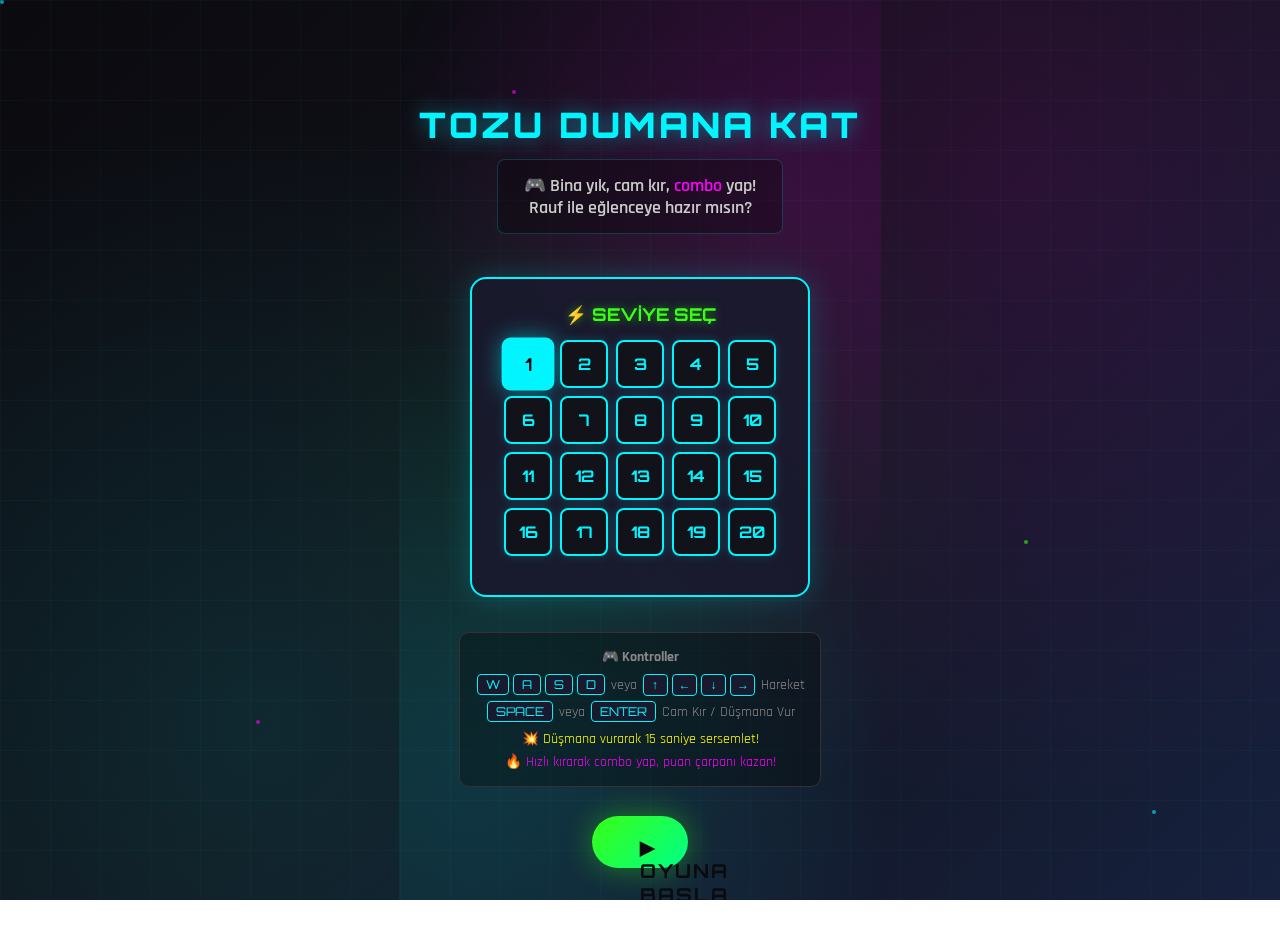
<file: index.html>
<!DOCTYPE html>
<html lang="tr">
<head>
    <meta charset="UTF-8">
    <meta name="viewport" content="width=device-width, initial-scale=1.0, user-scalable=no">
    <title>Tozu Dumana Kat Rauf</title>
    <link rel="preconnect" href="https://fonts.googleapis.com">
    <link rel="preconnect" href="https://fonts.gstatic.com" crossorigin>
    <link href="https://fonts.googleapis.com/css2?family=Orbitron:wght@400;700;900&family=Rajdhani:wght@400;500;600;700&display=swap" rel="stylesheet">
    <link rel="stylesheet" href="css/style.css">
    <link rel="icon" type="image/svg+xml" href="assets/rauf-favicon.svg">
    <style>
    body {
        background: linear-gradient(135deg, #0a0a0f 0%, #12121a 50%, #16213e 100%);
        font-family: 'Rajdhani', sans-serif;
        margin: 0;
        min-height: 100vh;
    }
    .animated-bg {
        position: fixed;
        top: 0; left: 0; right: 0; bottom: 0;
        z-index: 0;
        background: linear-gradient(135deg, #0a0a0f 0%, #12121a 50%, #16213e 100%);
        overflow: hidden;
    }
    .animated-bg::before {
        content: '';
        position: absolute;
        top: 0; left: 0; right: 0; bottom: 0;
        background: 
            radial-gradient(circle at 20% 80%, rgba(0, 245, 255, 0.1) 0%, transparent 50%),
            radial-gradient(circle at 80% 20%, rgba(255, 0, 255, 0.1) 0%, transparent 50%),
            radial-gradient(circle at 50% 50%, rgba(57, 255, 20, 0.05) 0%, transparent 50%);
        animation: bgpulse 8s ease-in-out infinite alternate;
    }
    @keyframes bgpulse {
        0% { opacity: 0.5; }
        100% { opacity: 1; }
    }
    /* Grid lines animation */
    .grid-overlay {
        position: absolute;
        top: 0; left: 0; right: 0; bottom: 0;
        background-image: 
            linear-gradient(rgba(0, 245, 255, 0.03) 1px, transparent 1px),
            linear-gradient(90deg, rgba(0, 245, 255, 0.03) 1px, transparent 1px);
        background-size: 50px 50px;
        animation: gridmove 20s linear infinite;
    }
    @keyframes gridmove {
        0% { transform: translate(0, 0); }
        100% { transform: translate(50px, 50px); }
    }
    /* Floating particles */
    .particle {
        position: absolute;
        width: 4px;
        height: 4px;
        background: #00f5ff;
        border-radius: 50%;
        animation: float 15s linear infinite;
        opacity: 0.6;
    }
    .particle:nth-child(1) { left: 10%; top: 20%; animation-delay: 0s; animation-duration: 12s; }
    .particle:nth-child(2) { left: 20%; top: 80%; animation-delay: 2s; animation-duration: 14s; background: #ff00ff; }
    .particle:nth-child(3) { left: 60%; top: 40%; animation-delay: 4s; animation-duration: 10s; }
    .particle:nth-child(4) { left: 80%; top: 60%; animation-delay: 1s; animation-duration: 16s; background: #39ff14; }
    .particle:nth-child(5) { left: 40%; top: 10%; animation-delay: 3s; animation-duration: 11s; background: #ff00ff; }
    .particle:nth-child(6) { left: 90%; top: 90%; animation-delay: 5s; animation-duration: 13s; }
    @keyframes float {
        0%, 100% { transform: translateY(0) translateX(0); opacity: 0.6; }
        25% { transform: translateY(-20px) translateX(10px); opacity: 0.8; }
        50% { transform: translateY(-10px) translateX(-10px); opacity: 0.4; }
        75% { transform: translateY(-30px) translateX(5px); opacity: 0.9; }
    }
    #start-screen {
        z-index: 1;
        position: relative;
        display: flex;
        flex-direction: column;
        align-items: center;
        justify-content: center;
        min-height: 100vh;
        background: transparent;
    }
    .game-title {
        font-family: 'Orbitron', monospace;
        font-size: 2.5rem;
        font-weight: 900;
        color: #00f5ff;
        margin-bottom: 0.3em;
        letter-spacing: 4px;
        text-shadow: 0 0 20px rgba(0, 245, 255, 0.5), 0 0 40px rgba(0, 245, 255, 0.3);
        animation: titleGlow 2s ease-in-out infinite alternate;
    }
    @keyframes titleGlow {
        0% { text-shadow: 0 0 20px rgba(0, 245, 255, 0.5), 0 0 40px rgba(0, 245, 255, 0.3); }
        100% { text-shadow: 0 0 30px rgba(0, 245, 255, 0.8), 0 0 60px rgba(0, 245, 255, 0.5), 0 0 80px rgba(0, 245, 255, 0.3); }
    }
    .subtitle {
        font-family: 'Rajdhani', sans-serif;
        font-size: 1.1rem;
        font-weight: 600;
        color: #ccc;
        background: rgba(0, 0, 0, 0.3);
        border-radius: 8px;
        padding: 0.8em 1.5em;
        margin-bottom: 1.5em;
        border: 1px solid rgba(0, 245, 255, 0.2);
    }
    .subtitle span {
        color: #ff00ff;
    }
    #bolumler {
        margin-top: 1.2em;
        background: rgba(26, 26, 46, 0.9);
        border-radius: 16px;
        box-shadow: 0 0 30px rgba(0, 245, 255, 0.2);
        padding: 1.5em 2em;
        border: 2px solid #00f5ff;
        max-width: 380px;
    }
    #bolumler h3 {
        margin-top: 0;
        font-family: 'Orbitron', monospace;
        color: #39ff14;
        font-size: 1.1rem;
        text-shadow: 0 0 10px rgba(57, 255, 20, 0.5);
    }
    #level-buttons {
        display: grid;
        grid-template-columns: repeat(5, 1fr);
        gap: 8px;
        margin-top: 0.8em;
    }
    .level-btn {
        background: #12121a;
        border: 2px solid #00f5ff;
        color: #00f5ff;
        border-radius: 8px;
        width: 48px;
        height: 48px;
        font-family: 'Orbitron', monospace;
        font-size: 1rem;
        font-weight: bold;
        cursor: pointer;
        transition: all 0.3s ease;
        box-shadow: 0 0 10px rgba(0, 245, 255, 0.2);
    }
    .level-btn.selected, .level-btn:hover {
        background: #00f5ff;
        color: #0a0a0f;
        transform: scale(1.1);
        box-shadow: 0 0 20px rgba(0, 245, 255, 0.5);
    }
    #btn-start {
        font-family: 'Orbitron', monospace;
        background: linear-gradient(135deg, #39ff14 0%, #00ff88 100%);
        color: #0a0a0f;
        border: none;
        border-radius: 30px;
        padding: 1em 2.5em;
        font-size: 1.2rem;
        font-weight: bold;
        cursor: pointer;
        box-shadow: 0 0 30px rgba(57, 255, 20, 0.4);
        margin-top: 1.5em;
        letter-spacing: 2px;
        transition: all 0.3s ease;
    }
    #btn-start:hover {
        background: linear-gradient(135deg, #00ff88 0%, #39ff14 100%);
        transform: translateY(-3px);
        box-shadow: 0 0 40px rgba(57, 255, 20, 0.6);
    }
    @media (max-width: 600px) {
        body {
            font-size: 14px;
        }
        #start-screen {
            min-height: 100vh;
            padding: 1em;
        }
        #bolumler {
            padding: 1em;
            max-width: 95vw;
        }
        .game-title {
            font-size: 1.6rem;
        }
        .subtitle {
            font-size: 0.9rem;
            padding: 0.5em 0.8em;
        }
        .level-btn {
            width: 40px;
            height: 40px;
            font-size: 0.85rem;
        }
        #btn-start {
            font-size: 1rem;
            padding: 0.8em 1.8em;
        }
        #level-buttons {
            gap: 5px;
        }
    }
    </style>
</head>
<body>
    <div class="animated-bg">
        <div class="grid-overlay"></div>
        <div class="particle"></div>
        <div class="particle"></div>
        <div class="particle"></div>
        <div class="particle"></div>
        <div class="particle"></div>
        <div class="particle"></div>
    </div>
    <div id="start-screen">
        <h2 class="game-title">TOZU DUMANA KAT</h2>
        <div class="subtitle">🎮 Bina yık, cam kır, <span>combo</span> yap!<br>Rauf ile eğlenceye hazır mısın?</div>
        <div id="bolumler">
            <h3>⚡ SEVİYE SEÇ</h3>
            <div id="level-buttons"></div>
        </div>
        <button id="btn-start" class="ctrl-btn">▶ OYUNA BAŞLA</button>
    </div>
    <div id="game-wrapper" style="display:none">
        <div id="level-bar"></div>
        <canvas id="game-canvas" width="400" height="800"></canvas>
        <div id="mobile-controls">
            <div class="mobile-row">
                <div class="mobile-col" id="mobile-arrows">
                    <button class="ctrl-btn" id="btn-up">▲</button>
                    <div>
                        <button class="ctrl-btn" id="btn-left">◀</button>
                        <button class="ctrl-btn" id="btn-down">▼</button>
                        <button class="ctrl-btn" id="btn-right">▶</button>
                    </div>
                </div>
                <div class="mobile-col" id="mobile-break">
                    <button class="ctrl-btn" id="btn-break">KIR</button>
                </div>
            </div>
        </div>
    </div>
    <div id="score">Puan: 0</div>
    <div id="message"></div>
    <script>
    // Bölüm seçip game.html'e yönlendirme
    document.addEventListener('DOMContentLoaded', function() {
        const btnStart = document.getElementById('btn-start');
        btnStart.addEventListener('click', function() {
            // Seçili bölümü localStorage'a kaydet
            const selectedBtn = document.querySelector('.level-btn.selected');
            let selectedLevel = 1;
            if(selectedBtn) selectedLevel = selectedBtn.textContent;
            localStorage.setItem('selectedLevel', selectedLevel);
            window.location.href = 'game.html';
        });
    });
    </script>
    <script src="js/app.js"></script>
</body>
</html>
</file>
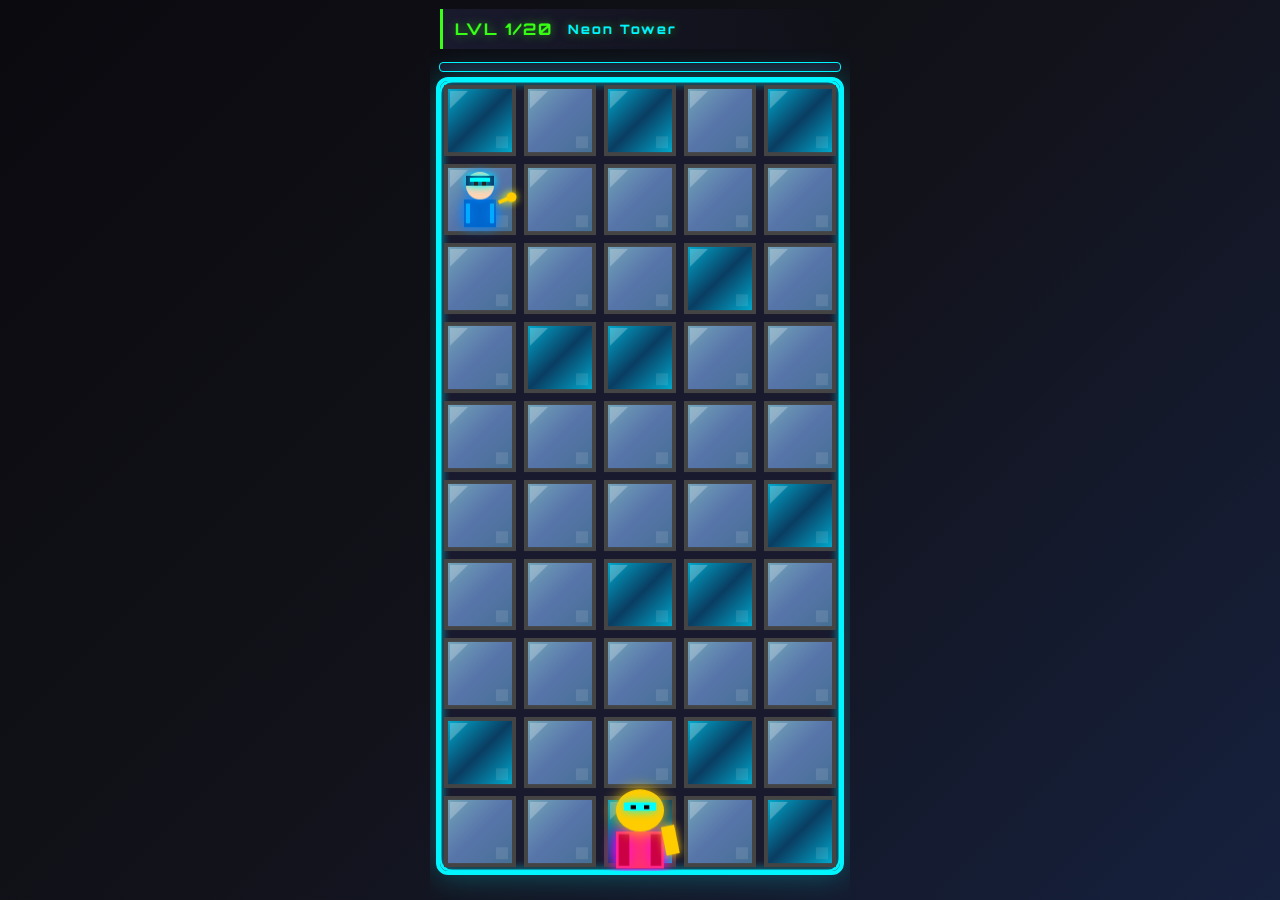
<file: game.html>
<!DOCTYPE html>
<html lang="tr">
<head>
    <meta charset="UTF-8">
    <meta name="viewport" content="width=device-width, initial-scale=1.0, maximum-scale=1.0, user-scalable=no">
    <title>Tozu Dumana Kat Rauf - Oyun</title>
    <link rel="preconnect" href="https://fonts.googleapis.com">
    <link rel="preconnect" href="https://fonts.gstatic.com" crossorigin>
    <link href="https://fonts.googleapis.com/css2?family=Orbitron:wght@400;700;900&family=Rajdhani:wght@400;500;600;700&display=swap" rel="stylesheet">
    <link rel="stylesheet" href="css/style.css">
    <link rel="icon" type="image/svg+xml" href="assets/rauf-favicon.svg">
    <style>
    body {
        background: linear-gradient(135deg, #0a0a0f 0%, #12121a 50%, #16213e 100%);
        font-family: 'Rajdhani', sans-serif;
        margin: 0;
        min-height: 100vh;
        touch-action: manipulation;
        -webkit-tap-highlight-color: transparent;
    }
    #game-wrapper {
        display: flex;
        flex-direction: column;
        align-items: center;
        justify-content: flex-start;
        min-height: 100vh;
        padding-top: 1vh;
        position: relative;
    }
    #level-bar {
        font-family: 'Orbitron', monospace;
        font-size: 1rem;
        color: #39ff14;
        margin-bottom: 0.5em;
        font-weight: bold;
        letter-spacing: 2px;
        text-shadow: 0 0 10px rgba(57, 255, 20, 0.5);
        display: flex;
        align-items: center;
        gap: 15px;
    }
    #game-canvas {
        background: linear-gradient(180deg, #1a1a2e 0%, #12121a 100%);
        border: 4px solid #00f5ff;
        border-radius: 12px;
        box-shadow: 0 0 30px rgba(0, 245, 255, 0.3);
        margin-bottom: 0.5em;
        display: block;
    }
    #score {
        font-family: 'Orbitron', monospace;
        font-size: 1.2rem;
        color: #00f5ff;
        font-weight: bold;
        margin-bottom: 0.5em;
        text-align: center;
        text-shadow: 0 0 10px rgba(0, 245, 255, 0.5);
    }
    #message {
        font-family: 'Rajdhani', sans-serif;
        font-size: 1rem;
        color: #ffff00;
        text-align: center;
        margin-bottom: 1em;
        text-shadow: 0 0 10px rgba(255, 255, 0, 0.3);
        max-width: 90%;
        margin-left: auto;
        margin-right: auto;
    }
    #mobile-controls {
        width: 100vw;
        max-width: 400px;
        position: fixed;
        left: 50%;
        bottom: 0;
        transform: translateX(-50%);
        background: linear-gradient(to top, rgba(10, 10, 15, 0.95), transparent);
        padding: 1em 0 1.5em 0;
        z-index: 10;
        border-top: 1px solid rgba(0, 245, 255, 0.3);
        display: flex;
        justify-content: center;
        touch-action: manipulation;
        -webkit-tap-highlight-color: transparent;
        user-select: none;
        -webkit-user-select: none;
    }
    .ctrl-btn {
        font-family: 'Orbitron', monospace;
        background: #12121a;
        border: 2px solid #00f5ff;
        color: #00f5ff;
        border-radius: 12px;
        font-weight: bold;
        cursor: pointer;
        transition: background 0.1s ease, color 0.1s ease;
        box-shadow: 0 0 10px rgba(0, 245, 255, 0.3);
        touch-action: manipulation;
        -webkit-tap-highlight-color: transparent;
        user-select: none;
        -webkit-user-select: none;
    }
    .ctrl-btn:active, .ctrl-btn.active {
        background: #00f5ff;
        color: #0a0a0f;
        transform: scale(0.95);
    }
    #btn-break {
        background: linear-gradient(135deg, #ff3131, #ff6b6b);
        border-color: #ff3131;
        color: #fff;
        box-shadow: 0 0 15px rgba(255, 49, 49, 0.5);
    }
    @media (min-width: 600px) {
        #mobile-controls {
            position: static;
            background: none;
            box-shadow: none;
            border-radius: 0;
            padding: 1em 0;
            width: auto;
            max-width: none;
            transform: none;
            border-top: none;
        }
    }
    @media (max-width: 600px) {
        #game-canvas {
            width: 98vw !important;
            height: 50vh !important;
            max-width: 100vw;
            max-height: 65vw;
        }
        #game-wrapper {
            padding-top: 0.5vh;
        }
        #mobile-controls {
            width: 100vw;
            max-width: 100vw;
            left: 0;
            transform: none;
            border-radius: 0;
            padding: 12px 0 calc(12px + env(safe-area-inset-bottom, 0px)) 0;
        }
        .ctrl-btn {
            font-size: 1.8rem;
            width: 64px;
            height: 64px;
            margin: 0.2em;
        }
        #mobile-arrows, #mobile-break {
            display: flex;
            flex-direction: column;
            align-items: center;
        }
        .mobile-row {
            flex-direction: row;
            gap: 5vw;
            justify-content: space-around;
            width: 100%;
            padding: 0 15px;
        }
        #btn-break {
            width: 80px;
            height: 80px;
            font-size: 1.2rem;
        }
    }
    </style>
</head>
<body>
    <div id="game-wrapper">
        <div id="level-bar"></div>
        <canvas id="game-canvas" width="400" height="800"></canvas>
        <div id="mobile-controls">
            <div class="mobile-row">
                <div class="mobile-col" id="mobile-arrows">
                    <button class="ctrl-btn" id="btn-up">▲</button>
                    <div>
                        <button class="ctrl-btn" id="btn-left">◀</button>
                        <button class="ctrl-btn" id="btn-down">▼</button>
                        <button class="ctrl-btn" id="btn-right">▶</button>
                    </div>
                </div>
                <div class="mobile-col" id="mobile-break">
                    <button class="ctrl-btn" id="btn-break">KIR</button>
                </div>
            </div>
        </div>
    </div>
    <div id="score">Puan: 0</div>
    <div id="message"></div>
    <script src="js/app.js"></script>
</body>
</html>
</file>
<file: css/style.css>
@import url('https://fonts.googleapis.com/css2?family=Orbitron:wght@400;700;900&family=Rajdhani:wght@400;500;600;700&display=swap');

:root {
    --primary-neon: #00f5ff;
    --secondary-neon: #ff00ff;
    --accent-neon: #39ff14;
    --warning-neon: #ffff00;
    --danger-neon: #ff3131;
    --dark-bg: #0a0a0f;
    --dark-surface: #12121a;
    --dark-card: #1a1a2e;
    --glow-primary: 0 0 20px rgba(0, 245, 255, 0.5);
    --glow-secondary: 0 0 20px rgba(255, 0, 255, 0.5);
    --glow-accent: 0 0 20px rgba(57, 255, 20, 0.5);
}

html, body {
    height: 100%;
    width: 100vw;
    margin: 0;
    padding: 0;
    overflow: hidden;
}

body {
    display: flex;
    flex-direction: column;
    align-items: center;
    justify-content: flex-start;
    min-height: 100vh;
    background: linear-gradient(135deg, var(--dark-bg) 0%, var(--dark-surface) 50%, #16213e 100%);
    color: #fff;
    font-family: 'Rajdhani', sans-serif;
    margin: 0;
    width: 100vw;
    overflow: hidden;
}

#game-wrapper {
    display: flex;
    flex-direction: column;
    align-items: center;
    width: 100vw;
    max-width: 420px;
    margin-top: 0;
    padding-top: 0;
    height: 100vh;
    max-height: 100vh;
    box-sizing: border-box;
    overflow: hidden;
    position: relative;
}

#game-canvas {
    border: 4px solid var(--primary-neon);
    background: linear-gradient(180deg, var(--dark-card) 0%, var(--dark-surface) 100%);
    box-shadow: var(--glow-primary), inset 0 0 60px rgba(0, 0, 0, 0.8);
    border-radius: 12px;
    margin-bottom: 10px;
    margin-top: 0;
    display: block;
    width: 90vw;
    max-width: 400px;
    height: calc(100vh - 110px);
    max-height: 800px;
    min-height: 320px;
    touch-action: none;
}

#score {
    font-family: 'Orbitron', monospace;
    font-size: 1.3rem;
    font-weight: 700;
    margin-bottom: 10px;
    color: var(--primary-neon);
    text-shadow: var(--glow-primary);
    letter-spacing: 2px;
}

#message {
    font-family: 'Rajdhani', sans-serif;
    font-size: 1.1rem;
    font-weight: 600;
    color: var(--warning-neon);
    margin-top: 10px;
    min-height: 32px;
    text-shadow: 0 0 10px rgba(255, 255, 0, 0.5);
    text-align: center;
    max-width: 90%;
}

#level-bar {
    width: 100%;
    max-width: 400px;
    min-height: 40px;
    background: linear-gradient(90deg, var(--dark-card) 0%, transparent 100%);
    color: var(--accent-neon);
    font-family: 'Orbitron', monospace;
    font-size: 1rem;
    font-weight: 700;
    text-align: left;
    padding: 8px 12px;
    box-sizing: border-box;
    letter-spacing: 2px;
    text-shadow: var(--glow-accent);
    margin: 0 auto;
    border-left: 3px solid var(--accent-neon);
    display: flex;
    align-items: center;
    gap: 15px;
}

/* Stats HUD */
#stats-hud {
    position: absolute;
    top: 8px;
    right: 8px;
    display: flex;
    flex-direction: column;
    gap: 5px;
    font-family: 'Orbitron', monospace;
    font-size: 0.7rem;
    color: var(--primary-neon);
    text-shadow: var(--glow-primary);
}

.stat-item {
    display: flex;
    align-items: center;
    gap: 5px;
    background: rgba(0, 0, 0, 0.7);
    padding: 4px 8px;
    border-radius: 4px;
    border: 1px solid var(--primary-neon);
}

/* Combo indicator */
#combo-display {
    position: absolute;
    top: 50%;
    left: 50%;
    transform: translate(-50%, -50%);
    font-family: 'Orbitron', monospace;
    font-size: 2.5rem;
    font-weight: 900;
    color: var(--secondary-neon);
    text-shadow: var(--glow-secondary);
    pointer-events: none;
    opacity: 0;
    transition: opacity 0.3s ease;
    z-index: 100;
}

#combo-display.active {
    opacity: 1;
    animation: combo-pulse 0.5s ease-out;
}

@keyframes combo-pulse {
    0% { transform: translate(-50%, -50%) scale(0.5); opacity: 0; }
    50% { transform: translate(-50%, -50%) scale(1.2); opacity: 1; }
    100% { transform: translate(-50%, -50%) scale(1); opacity: 1; }
}

/* Progress bar */
#progress-container {
    width: 100%;
    max-width: 400px;
    height: 8px;
    background: var(--dark-card);
    border-radius: 4px;
    overflow: hidden;
    margin: 5px 0;
    border: 1px solid var(--primary-neon);
}

#progress-bar {
    height: 100%;
    background: linear-gradient(90deg, var(--primary-neon), var(--secondary-neon));
    width: 0%;
    transition: width 0.3s ease;
    box-shadow: var(--glow-primary);
}

#start-screen {
    position: fixed;
    top: 0; left: 0; right: 0; bottom: 0;
    z-index: 1000;
    background: linear-gradient(135deg, var(--dark-bg) 0%, var(--dark-surface) 50%, #16213e 100%);
    display: flex !important;
    flex-direction: column;
    align-items: center;
    justify-content: center;
    color: #fff;
    font-family: 'Rajdhani', sans-serif;
    text-align: center;
    opacity: 1 !important;
    visibility: visible !important;
    overflow-y: auto;
    padding: 20px;
}

#start-screen::before {
    content: '';
    position: absolute;
    top: 0;
    left: 0;
    right: 0;
    bottom: 0;
    background: 
        radial-gradient(circle at 20% 80%, rgba(0, 245, 255, 0.1) 0%, transparent 50%),
        radial-gradient(circle at 80% 20%, rgba(255, 0, 255, 0.1) 0%, transparent 50%);
    pointer-events: none;
}

#start-screen h2 {
    font-family: 'Orbitron', monospace;
    font-size: 2.2rem;
    font-weight: 900;
    color: var(--primary-neon);
    margin-bottom: 0.8rem;
    text-shadow: var(--glow-primary);
    letter-spacing: 3px;
    position: relative;
    z-index: 1;
}

#start-screen .subtitle {
    font-family: 'Rajdhani', sans-serif;
    font-size: 1.1rem;
    color: #ccc;
    margin-bottom: 1.5rem;
    position: relative;
    z-index: 1;
}

#bolumler {
    background: rgba(26, 26, 46, 0.9);
    border: 2px solid var(--primary-neon);
    border-radius: 16px;
    padding: 20px;
    margin: 15px 0;
    box-shadow: var(--glow-primary), inset 0 0 30px rgba(0, 0, 0, 0.5);
    position: relative;
    z-index: 1;
    max-width: 95vw;
}

#bolumler h3 {
    font-family: 'Orbitron', monospace;
    font-size: 1.2rem;
    font-weight: 700;
    color: var(--accent-neon);
    margin-bottom: 15px;
    text-shadow: var(--glow-accent);
    text-align: center;
}

#level-buttons {
    display: grid;
    grid-template-columns: repeat(5, 1fr);
    gap: 10px;
    margin-bottom: 15px;
    max-width: 350px;
}

.level-btn {
    font-family: 'Orbitron', monospace;
    font-size: 0.9rem;
    font-weight: 700;
    padding: 12px 8px;
    border-radius: 8px;
    border: 2px solid var(--primary-neon);
    background: var(--dark-surface);
    color: var(--primary-neon);
    box-shadow: 0 0 10px rgba(0, 245, 255, 0.2);
    transition: all 0.3s ease;
    outline: none;
    cursor: pointer;
    position: relative;
    overflow: hidden;
}

.level-btn::before {
    content: '';
    position: absolute;
    top: 0;
    left: -100%;
    width: 100%;
    height: 100%;
    background: linear-gradient(90deg, transparent, rgba(0, 245, 255, 0.3), transparent);
    transition: left 0.5s ease;
}

.level-btn:hover::before {
    left: 100%;
}

.level-btn:hover {
    background: rgba(0, 245, 255, 0.1);
    transform: translateY(-2px);
    box-shadow: var(--glow-primary);
}

.level-btn.selected {
    background: var(--primary-neon);
    color: var(--dark-bg);
    box-shadow: var(--glow-primary);
    transform: scale(1.05);
}

.level-btn.locked {
    opacity: 0.4;
    cursor: not-allowed;
    border-color: #444;
    color: #666;
}

.level-btn.locked::after {
    content: '🔒';
    position: absolute;
    top: 50%;
    left: 50%;
    transform: translate(-50%, -50%);
    font-size: 0.8rem;
}

#btn-start {
    font-family: 'Orbitron', monospace;
    margin-top: 20px;
    font-size: 1.1rem;
    font-weight: 700;
    padding: 15px 40px;
    border-radius: 30px;
    border: 2px solid var(--accent-neon);
    background: linear-gradient(135deg, var(--accent-neon), #00ff88);
    color: var(--dark-bg);
    box-shadow: var(--glow-accent);
    cursor: pointer;
    transition: all 0.3s ease;
    letter-spacing: 2px;
    position: relative;
    z-index: 1;
}

#btn-start:hover {
    background: linear-gradient(135deg, #00ff88, var(--accent-neon));
    transform: translateY(-3px);
    box-shadow: 0 0 30px rgba(57, 255, 20, 0.7);
}

#btn-start:active {
    transform: translateY(0);
}

/* Controls hint */
#controls-hint {
    font-family: 'Rajdhani', sans-serif;
    font-size: 0.85rem;
    color: #888;
    margin-top: 20px;
    padding: 15px;
    background: rgba(0, 0, 0, 0.3);
    border-radius: 10px;
    border: 1px solid #333;
    position: relative;
    z-index: 1;
}

#controls-hint .key {
    display: inline-block;
    background: var(--dark-card);
    border: 1px solid var(--primary-neon);
    color: var(--primary-neon);
    padding: 2px 8px;
    border-radius: 4px;
    margin: 0 2px;
    font-family: 'Orbitron', monospace;
    font-size: 0.75rem;
}
#mobile-controls {
    width: 100%;
    display: none !important;
}

.mobile-row {
    display: flex;
    flex-direction: row;
    justify-content: space-between;
    align-items: center;
    width: 100%;
    max-width: 400px;
    padding: 10px;
}

.mobile-col {
    display: flex;
    flex-direction: column;
    align-items: center;
    flex: 1;
}

#mobile-arrows {
    align-items: flex-start;
    justify-content: center;
    gap: 8px;
}

#mobile-arrows > button {
    margin-bottom: 8px;
}

#mobile-arrows > div {
    display: flex;
    flex-direction: row;
    gap: 8px;
}

#mobile-break {
    align-items: flex-end;
    justify-content: center;
}

.ctrl-btn {
    font-family: 'Orbitron', monospace;
    font-weight: 700;
    background: var(--dark-card);
    border: 2px solid var(--primary-neon);
    color: var(--primary-neon);
    border-radius: 12px;
    width: 52px;
    height: 52px;
    font-size: 1.2rem;
    cursor: pointer;
    transition: all 0.2s ease;
    box-shadow: 0 0 10px rgba(0, 245, 255, 0.3);
}

.ctrl-btn:active {
    background: var(--primary-neon);
    color: var(--dark-bg);
    transform: scale(0.95);
}

#btn-break {
    margin-top: 24px;
    margin-right: 8px;
    width: 70px;
    height: 70px;
    font-size: 1rem;
    background: linear-gradient(135deg, var(--danger-neon), #ff6b6b);
    border-color: var(--danger-neon);
    color: #fff;
    box-shadow: 0 0 15px rgba(255, 49, 49, 0.5);
}

#btn-break:active {
    background: #ff6b6b;
    transform: scale(0.95);
}

#game-wrapper,
#score,
#message {
    display: none;
}

#start-screen {
    display: flex !important;
    flex-direction: column;
    align-items: center;
    justify-content: center;
    min-height: 100vh;
    opacity: 1 !important;
    visibility: visible !important;
    z-index: 1000;
}

/* Floating particles animation */
.particle {
    position: absolute;
    width: 4px;
    height: 4px;
    background: var(--primary-neon);
    border-radius: 50%;
    pointer-events: none;
    animation: float-up 3s ease-in infinite;
}

@keyframes float-up {
    0% { opacity: 0; transform: translateY(0) scale(1); }
    10% { opacity: 1; }
    90% { opacity: 1; }
    100% { opacity: 0; transform: translateY(-100px) scale(0); }
}

/* Screen shake animation */
@keyframes shake {
    0%, 100% { transform: translateX(0); }
    25% { transform: translateX(-5px); }
    75% { transform: translateX(5px); }
}

.shake {
    animation: shake 0.3s ease;
}

/* Glow pulse animation */
@keyframes glow-pulse {
    0%, 100% { box-shadow: var(--glow-primary); }
    50% { box-shadow: 0 0 40px rgba(0, 245, 255, 0.8); }
}

@media (max-width: 600px) {
    #mobile-controls {
        display: flex !important;
        flex-direction: column;
        align-items: center;
        margin-bottom: 10px;
        user-select: none;
        background: linear-gradient(to top, rgba(10, 10, 15, 0.95), transparent);
        padding: 15px;
        border-top: 1px solid var(--primary-neon);
    }
    
    .mobile-row {
        width: 100vw;
        max-width: 100vw;
        padding: 0 15px;
    }
    
    .ctrl-btn {
        width: 48px;
        height: 48px;
        font-size: 1.1rem;
    }
    
    #btn-break {
        width: 60px;
        height: 60px;
        font-size: 0.9rem;
        margin-top: 16px;
    }
    
    #start-screen h2 {
        font-size: 1.4rem;
    }
    
    #bolumler h3 {
        font-size: 1rem;
    }
    
    #level-buttons {
        grid-template-columns: repeat(5, 1fr);
        gap: 6px;
        max-width: 280px;
    }
    
    .level-btn {
        font-size: 0.75rem;
        padding: 10px 5px;
    }
    
    #btn-start {
        font-size: 0.95rem;
        padding: 12px 30px;
    }
    
    #controls-hint {
        font-size: 0.75rem;
        padding: 10px;
    }
}
</file>
